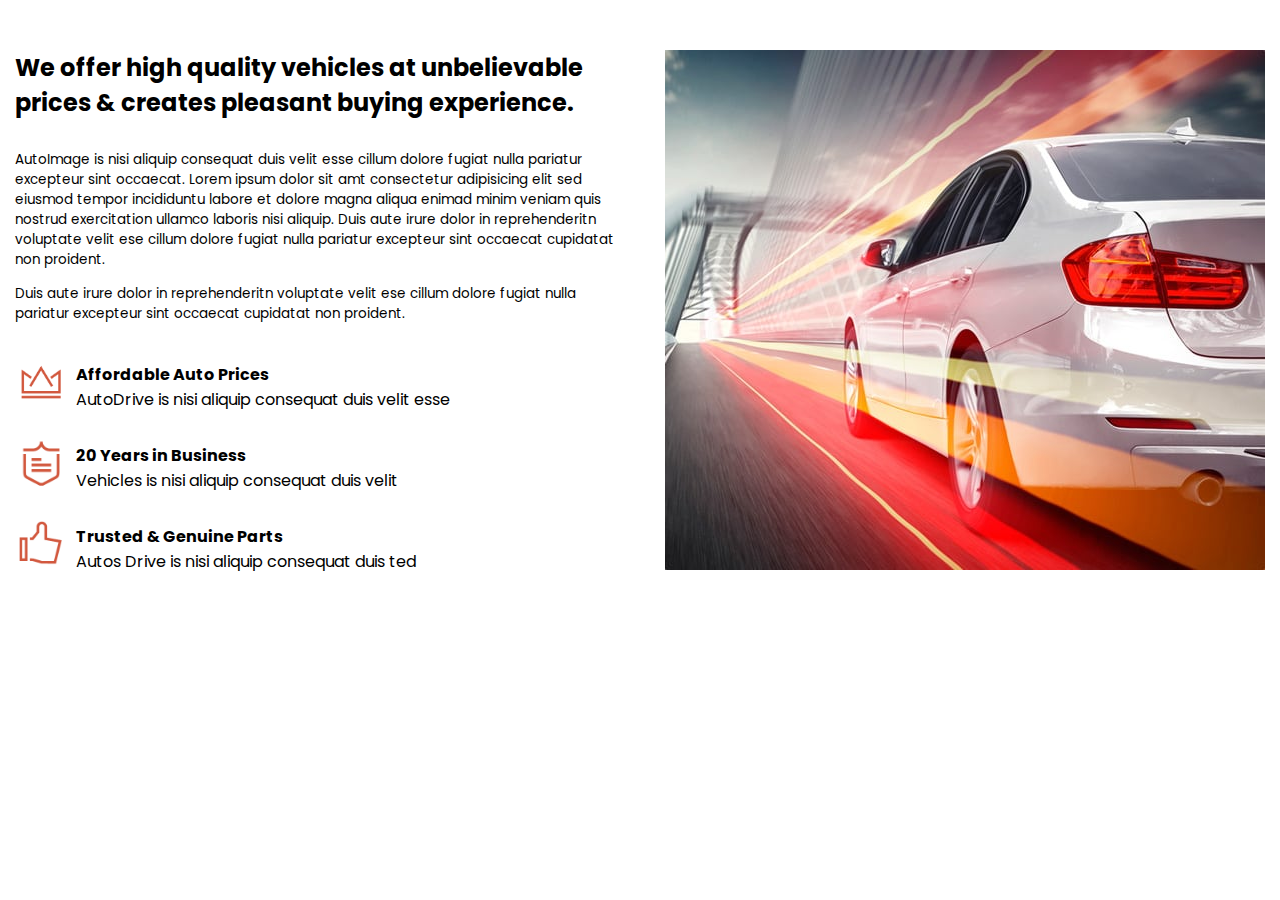
<file: 01. Auto/index.html>
<!DOCTYPE html>
<html lang="en">
  <head>
    <meta charset="UTF-8" />
    <meta http-equiv="X-UA-Compatible" content="IE=edge" />
    <meta name="viewport" content="width=device-width, initial-scale=1.0" />
    <title>Auto</title>
    <link rel="stylesheet" href="style.css" />
  </head>
  <body>
    <main>
      <section class="auto">
        <article class="auto-content">
          <h2 class="auto-content-title">
            We offer high quality vehicles at unbelievable prices & creates
            pleasant buying experience.
          </h2>
          <p class="auto-content-text">
            AutoImage is nisi aliquip consequat duis velit esse cillum dolore
            fugiat nulla pariatur excepteur sint occaecat. Lorem ipsum dolor sit
            amt consectetur adipisicing elit sed eiusmod tempor incididuntu
            labore et dolore magna aliqua enimad minim veniam quis nostrud
            exercitation ullamco laboris nisi aliquip. Duis aute irure dolor in
            reprehenderitn voluptate velit ese cillum dolore fugiat nulla
            pariatur excepteur sint occaecat cupidatat non proident.
          </p>
          <p class="auto-content-text">
            Duis aute irure dolor in reprehenderitn voluptate velit ese cillum
            dolore fugiat nulla pariatur excepteur sint occaecat cupidatat non
            proident.
          </p>
          <ul class="auto-content-benefits">
            <li class="auto-content-benefit">
              <article class="auto-content-benefit-img">
                <img src="./images/icon-1.png" alt="" />
              </article>
              <article class="auto-content-benefit-text">
                <h4 class="auto-content-benefit-text-title">
                  Affordable Auto Prices
                </h4>
                <p class="auto-content-benefit-text-subtitle">
                  AutoDrive is nisi aliquip consequat duis velit esse
                </p>
              </article>
            </li>
            <li class="auto-content-benefit">
              <article class="auto-content-benefit-img">
                <img src="./images/icon-2.png" alt="" />
              </article>
              <article class="auto-content-benefit-text">
                <h4 class="auto-content-benefit-text-title">
                  20 Years in Business
                </h4>
                <p class="auto-content-benefit-text-subtitle">
                  Vehicles is nisi aliquip consequat duis velit
                </p>
              </article>
            </li>
            <li class="auto-content-benefit">
              <article class="auto-content-benefit-img">
                <img src="./images/icon-3.png" alt="" />
              </article>
              <article class="auto-content-benefit-text">
                <h4 class="auto-content-benefit-text-title">
                  Trusted & Genuine Parts
                </h4>
                <p class="auto-content-benefit-text-subtitle">
                  Autos Drive is nisi aliquip consequat duis ted
                </p>
              </article>
            </li>
          </ul>
        </article>
        <article class="auto-img">
          <img src="images/g01.jpg" alt="car" />
        </article>
      </section>
    </main>
  </body>
</html>
</file>
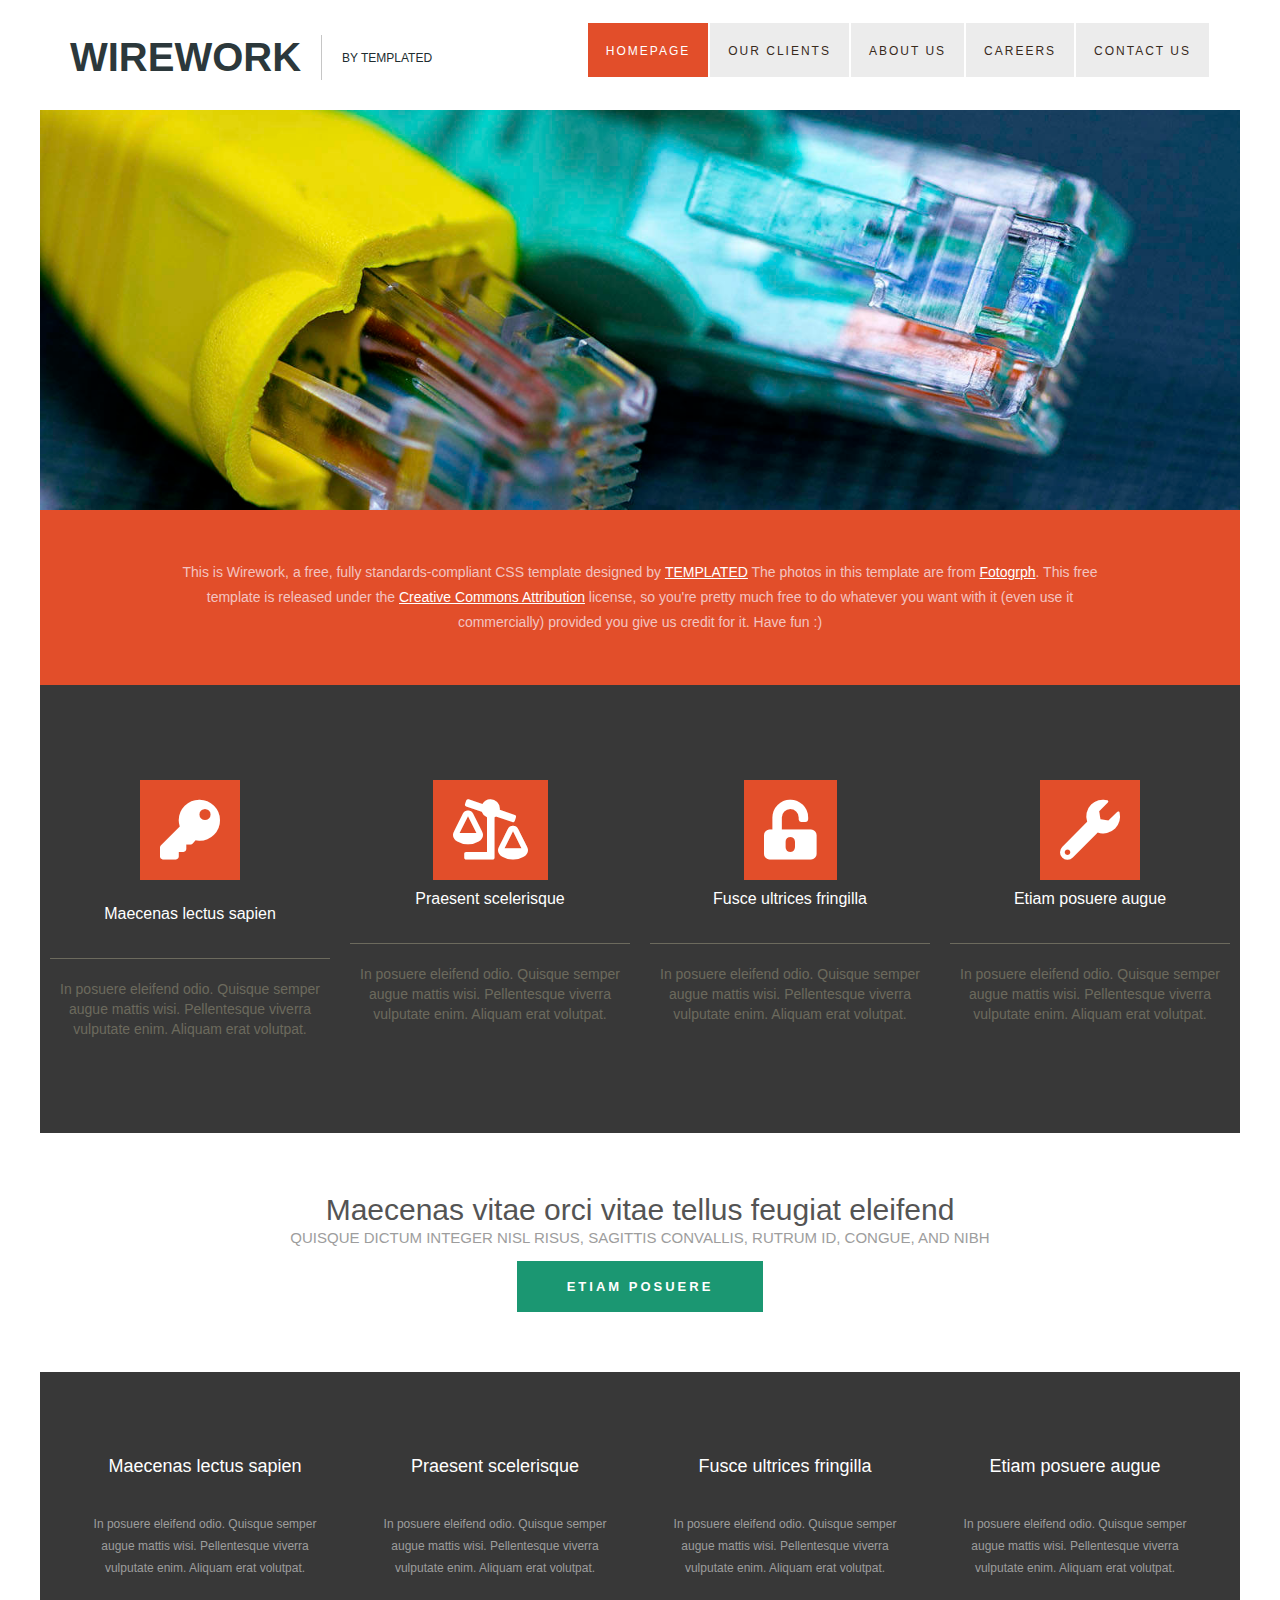
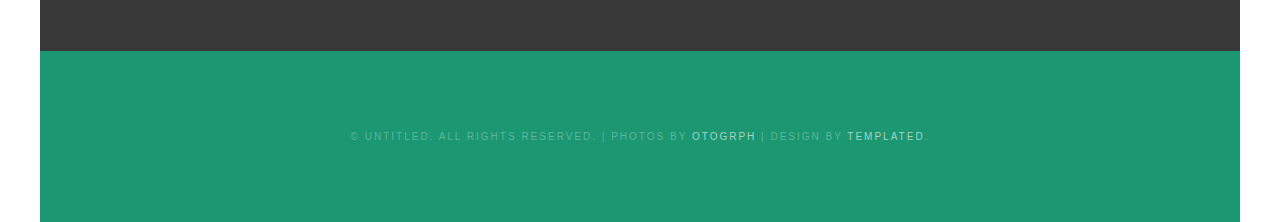
<file: 03. Wirework/index.html>
<!DOCTYPE html>
<html lang="en">
  <head>
    <meta charset="UTF-8" />
    <meta http-equiv="X-UA-Compatible" content="IE=edge" />
    <meta name="viewport" content="width=device-width, initial-scale=1.0" />
    <title>Wirework</title>
    <link rel="stylesheet" href="header-style.css" />
    <link rel="stylesheet" href="main-style.css" />
    <link rel="stylesheet" href="footer-style.css" />
  </head>
  <body>
    <header>
      <nav class="nav-content">
        <section class="nav-content-name">
          <h1 class="nav-content-name-title">WIREWORK</h1>
          <p class="nav-content-name-text">BY TEMPLATED</p>
        </section>
        <ul class="nav-content-list">
          <li class="nav-content-list-hyperlink nav-homepage">
            <a href="#">HOMEPAGE</a>
          </li>
          <li class="nav-content-list-hyperlink">
            <a href="#">OUR CLIENTS</a>
          </li>
          <li class="nav-content-list-hyperlink">
            <a href="#">ABOUT US</a>
          </li>
          <li class="nav-content-list-hyperlink">
            <a href="#">CAREERS</a>
          </li>
          <li class="nav-content-list-hyperlink">
            <a href="#">CONTACT US</a>
          </li>
        </ul>
      </nav>
    </header>
    <main>
      <section class="main-img">
        <img src="./images/banner.jpg" alt="WAN cable" />
      </section>
      <section class="main-info">
        <p class="main-info-text">
          This is Wirework, a free, fully standards-compliant CSS template
          designed by <a href="#">TEMPLATED</a> The photos in this template are
          from <a href="#">Fotogrph</a>. This free template is released under
          the <a href="#">Creative Commons Attribution</a> license, so you're
          pretty much free to do whatever you want with it (even use it
          commercially) provided you give us credit for it. Have fun :)
        </p>
      </section>
      <section class="main-icon">
        <article class="main-icon-fav first">
          <i class="fas fa-key"></i>
          <h4 class="main-icon-fav-title">Maecenas lectus sapien</h4>
          <p class="main-icon-fav-text">
            In posuere eleifend odio. Quisque semper augue mattis wisi.
            Pellentesque viverra vulputate enim. Aliquam erat volutpat.
          </p>
        </article>
        <article class="main-icon-fav second">
          <i class="fas fa-balance-scale-right"></i>
          <h4 class="main-icon-fav-title">Praesent scelerisque</h4>
          <p class="main-icon-fav-text">
            In posuere eleifend odio. Quisque semper augue mattis wisi.
            Pellentesque viverra vulputate enim. Aliquam erat volutpat.
          </p>
        </article>
        <article class="main-icon-fav third">
          <i class="fas fa-unlock-alt"></i>
          <h4 class="main-icon-fav-title">Fusce ultrices fringilla</h4>
          <p class="main-icon-fav-text">
            In posuere eleifend odio. Quisque semper augue mattis wisi.
            Pellentesque viverra vulputate enim. Aliquam erat volutpat.
          </p>
        </article>
        <article class="main-icon-fav fourth">
          <i class="fas fa-wrench"></i>
          <h4 class="main-icon-fav-title">Etiam posuere augue</h4>
          <p class="main-icon-fav-text">
            In posuere eleifend odio. Quisque semper augue mattis wisi.
            Pellentesque viverra vulputate enim. Aliquam erat volutpat.
          </p>
        </article>
      </section>
      <section class="main-but">
        <h3 class="main-but-title">
          Maecenas vitae orci vitae tellus feugiat eleifend
        </h3>
        <p class="main-but-text">
          QUISQUE DICTUM INTEGER NISL RISUS, SAGITTIS CONVALLIS, RUTRUM ID,
          CONGUE, AND NIBH
        </p>
        <button class="main-but-button">
          <a href="#">ETIAM POSUERE</a>
        </button>
      </section>
    </main>
    <footer>
      <section class="info">
        <article class="footer-info">
          <h4 class="footer-info-title">Maecenas lectus sapien</h4>
          <p class="footer-info-text">
            In posuere eleifend odio. Quisque semper augue mattis wisi.
            Pellentesque viverra vulputate enim. Aliquam erat volutpat.
          </p>
        </article>
        <article class="footer-info">
          <h4 class="footer-info-title">Praesent scelerisque</h4>
          <p class="footer-info-text">
            In posuere eleifend odio. Quisque semper augue mattis wisi.
            Pellentesque viverra vulputate enim. Aliquam erat volutpat.
          </p>
        </article>
        <article class="footer-info">
          <h4 class="footer-info-title">Fusce ultrices fringilla</h4>
          <p class="footer-info-text">
            In posuere eleifend odio. Quisque semper augue mattis wisi.
            Pellentesque viverra vulputate enim. Aliquam erat volutpat.
          </p>
        </article>
        <article class="footer-info">
          <h4 class="footer-info-title">Etiam posuere augue</h4>
          <p class="footer-info-text">
            In posuere eleifend odio. Quisque semper augue mattis wisi.
            Pellentesque viverra vulputate enim. Aliquam erat volutpat.
          </p>
        </article>
      </section>
      <section class="right">
        <p class="right-reserved">
          © UNTITLED. ALL RIGHTS RESERVED. | PHOTOS BY <span>OTOGRPH</span> |
          DESIGN BY <span>TEMPLATED</span>.
        </p>
      </section>
    </footer>
  </body>
</html>
</file>
<file: 01. Auto/style.css>
@import url("https://fonts.googleapis.com/css2?family=Merriweather:ital,wght@0,300;0,400;0,700;0,900;1,300;1,400;1,700;1,900&family=Montserrat:ital,wght@0,100;0,200;0,300;0,400;0,500;0,600;0,700;0,800;0,900;1,100;1,200;1,300;1,400;1,500;1,600;1,700;1,800;1,900&family=Poppins:ital,wght@0,100;0,200;0,300;0,400;0,500;1,100;1,200;1,300;1,400;1,500&family=Roboto:ital,wght@0,100;0,300;0,400;0,500;0,700;0,900;1,100;1,300;1,400;1,500;1,700;1,900&family=Work+Sans:ital,wght@0,100;0,200;0,300;0,400;1,100;1,200;1,300&display=swap");
* {
  box-sizing: border-box;
}
body {
  font-family: Poppins, sans-serif;
  margin: 0;
}
.auto {
  margin: 50px auto;
  max-width: 1250px;
  display: flex;
}
.auto-content {
  padding-right: 50px;
}
.auto-content-title {
  margin-top: 0;
  margin-bottom: 30px;
}
.auto-content-benefits {
  padding-left: 0;
  margin-top: 30px;
}
.auto-content-text {
  font-size: 13.5px;
}
.auto-content-benefit {
  list-style: none;
  display: flex;
  align-items: center;
  margin: 15px 0;
}
.auto-content-benefit-img {
  max-width: 51px;
}
.auto-content-benefit-img img {
  width: 100%;
}
.auto-content-benefit-text {
  padding: 8px 10px;
}
.auto-content-benefit-text-title {
  margin: 0;
}
.auto-content-benefit-text-subtitle {
  margin: 0;
}
</file>
<file: 03. Wirework/header-style.css>
*,
*::after,
*::before {
  box-sizing: border-box;
}
body {
  margin: 0;
  font-family: Helvetica, sans-serif;
}
header {
  max-width: 1200px;
  margin: 0 auto;
}
.nav-content {
  display: flex;
  justify-content: space-between;
  padding: 0px 30px;
  padding-bottom: 10px;
}
.nav-content-name {
  padding-top: 15px;
}
.nav-content-name,
.nav-content-list {
  display: flex;
  align-items: center;
}
.nav-content-name-title {
  margin: 20px 0px;
  border-right: solid 1px RGB(198, 198, 198);
  padding-right: 20px;
  color: RGB(44, 56, 59);
  font-size: 40px;
}
.nav-content-name-text {
  font-size: 12px;
  margin-left: 20px;
  color: RGB(32, 45, 48);
}
.nav-content-list-hyperlink {
  list-style: none;
  padding: 18px 18px;
  background: RGB(236, 236, 236);
  margin: 0 1px;
}
.nav-content-list-hyperlink a {
  text-decoration: none;
  color: RGB(56, 42, 28);
  font-size: 12px;
  letter-spacing: 2px;
}
ul .nav-homepage {
  background: RGB(226, 78, 42);
}
.nav-homepage a {
  color: white;
}
</file>
<file: 03. Wirework/footer-style.css>
footer {
  max-width: 1200px;
  margin: 0 auto;
}
.info {
  background: RGB(56, 56, 56);
  display: flex;
  padding: 60px 20px;
}
.footer-info {
  display: flex;
  flex-direction: column;
  align-items: center;
  margin: 0 5px;
}
.footer-info-title {
  font-weight: normal;
  font-size: 18px;
  color: white;
}
.footer-info-text {
  font-size: 12px;
  padding: 0 15px;
  color: RGB(157, 157, 157);
  line-height: 22px;
  text-align: center;
}
.right {
  background: RGB(27, 151, 114);
  font-size: 10px;
  padding: 70px 200px;
  text-align: center;
  letter-spacing: 2px;
  color: RGB(94, 182, 155);
}
.right span {
  color: RGB(165, 212, 197);
}
</file>
<file: 03. Wirework/main-style.css>
@import url("https://use.fontawesome.com/releases/v5.15.4/css/all.css");

main {
  max-width: 1200px;
  margin: 0 auto;
}
.main-img {
  height: 400px;
}
.main-img img {
  width: 100%;
  height: 100%;
  object-fit: cover;
}
main .main-info {
  background: RGB(226, 78, 42);
  padding: 50px 125px;
}
.main-info-text {
  margin: 0;
  line-height: 25px;
  text-align: center;
  font-size: 14px;
  color: RGB(243, 196, 193);
}
.main-info-text a {
  font-weight: 500;
  color: white;
}
.main-icon {
  background: RGB(56, 56, 56);
  display: flex;
  justify-content: space-between;
  align-items: center;
  color: white;
}
.main-icon-fav {
  display: flex;
  flex-direction: column;
  align-items: center;
  margin: 80px 10px;
}
.main-icon-fav i {
  background: RGB(226, 78, 42);
  font-size: 60px;
  padding: 20px;
}
.main-icon-fav p {
  text-align: center;
}
.main-icon-fav-title {
  margin-top: 10px;
  font-weight: 400;
}
.main-icon-fav-text {
  font-size: 14px;
  color: RGB(108, 106, 93);
  border-top: 1px solid RGB(108, 106, 93);
  line-height: 20px;
  padding-top: 20px;
}
.first h4 {
  margin-top: 25px;
}
.first i {
  margin-top: 15px;
}
.main-but {
  background: RGB(255, 255, 255);
  color: black;
  display: flex;
  flex-direction: column;
  align-items: center;
  padding: 60px 0px;
}
.main-but-title {
  margin: 0;
  font-size: 30px;
  font-weight: 400;
  color: RGB(84, 84, 84);
}
.main-but-text {
  font-size: 15px;
  margin-top: 2px;
  color: RGB(157, 157, 157);
}
.main-but-button {
  display: flex;
  justify-content: center;
  align-items: center;
  background: RGB(27, 151, 114);
  padding: 18px 50px;
  border: none;
}
.main-but-button a {
  text-decoration: none;
  color: white;
  font-size: 13px;
  font-weight: bold;
  letter-spacing: 3px;
}
</file>
